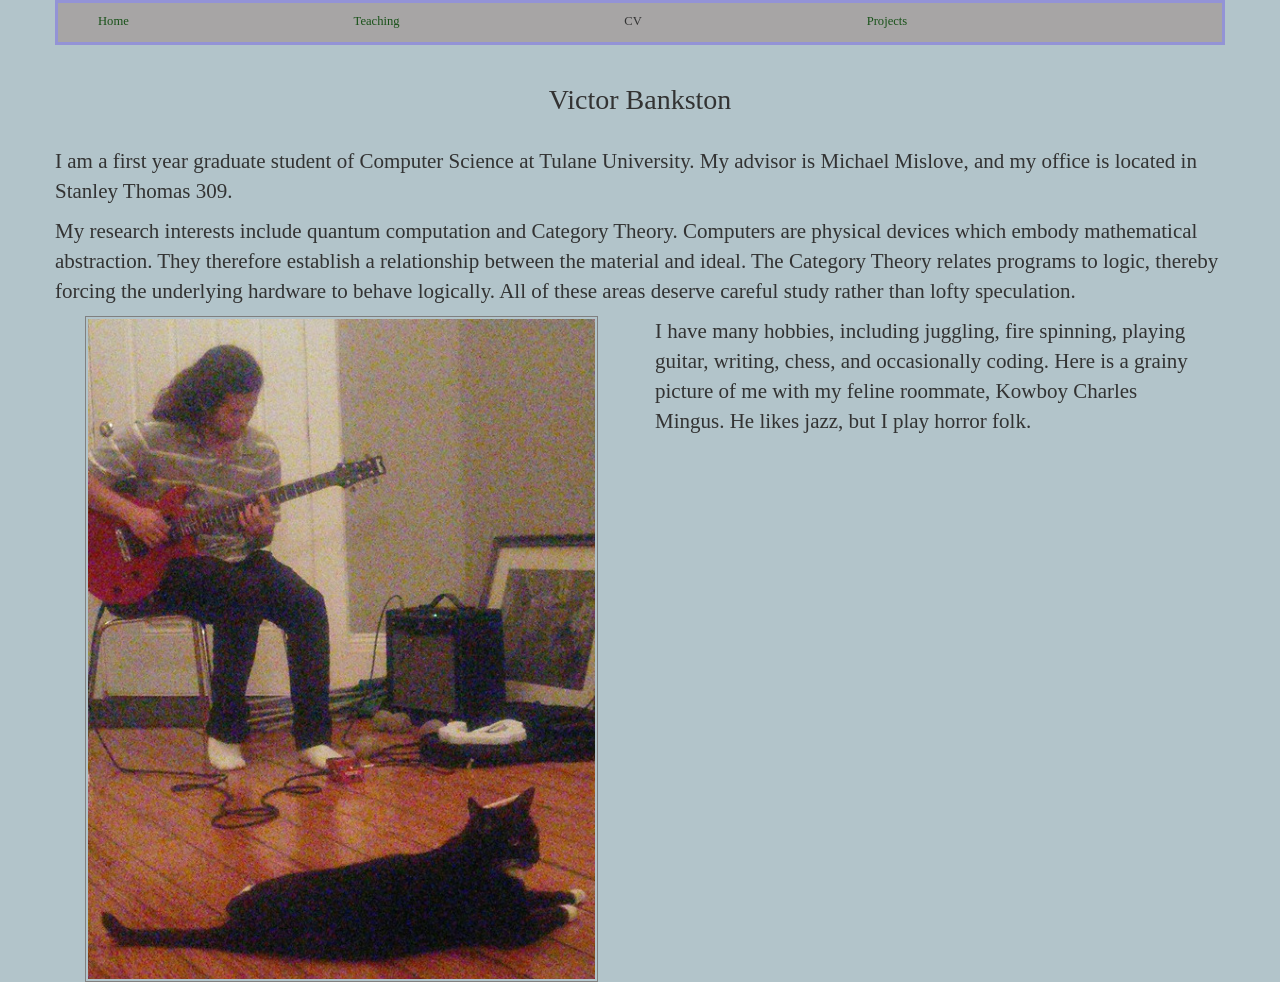
<file: index.html>
<html>
  <head>
    <title>Welcome </title>
    <link rel="stylesheet" href="https://maxcdn.bootstrapcdn.com/bootstrap/3.3.7/css/bootstrap.min.css">
    <link rel="stylesheet" type="text/css" href="mywebsite.css">
    <script src="https://ajax.googleapis.com/ajax/libs/jquery/3.2.1/jquery.min.js"></script>
    <script src="https://maxcdn.bootstrapcdn.com/bootstrap/3.3.7/js/bootstrap.min.js"></script>
  </head>
  <body>
  <div class="container">
    <div class= "row" id="nav-bar">
      <nav>
        <ul>
          <li><a href=./index.html>Home</a></li>
          <li><a href="./teaching.html">Teaching</a></li>
          <li>CV</li>
          <li><a href="./projects.html">Projects</a></li>
        </ul>
      </nav>
    </div>
  </div>

  <div class="container">
    <div class="row">
      <h1>Victor Bankston</h1>
    </div>
    <div class ="row">
      <p>I am a first year graduate student of Computer Science at Tulane University. My advisor is Michael Mislove, and my office is located in Stanley Thomas 309.</p>
      <p>
      </p>
      <p>My research interests include quantum computation and Category Theory.
        Computers are physical devices which embody mathematical abstraction.
        They therefore establish a relationship between the material and ideal.
        The Category Theory relates programs to logic, thereby forcing the underlying hardware
        to behave logically. All of these areas deserve careful study rather than lofty speculation.
      </p>
      <div class="col-sm-6">
        <div class="container">
        <img src="./picture_of_me_no_border.jpg" style="padding:2px; border:thin solid grey;" alt="Me and Cowboy Mingus.">
        </div>
      </div>
      <div class="col-sm-6">
      <p>
        I have many hobbies, including juggling, fire spinning, playing guitar, writing, chess, and occasionally coding.
        Here is a grainy picture of me with my feline roommate, Kowboy Charles Mingus. He likes jazz, but I play horror folk.
      </p>
    </div>
    </div>
  </div>
  </body>
</html>
</file>
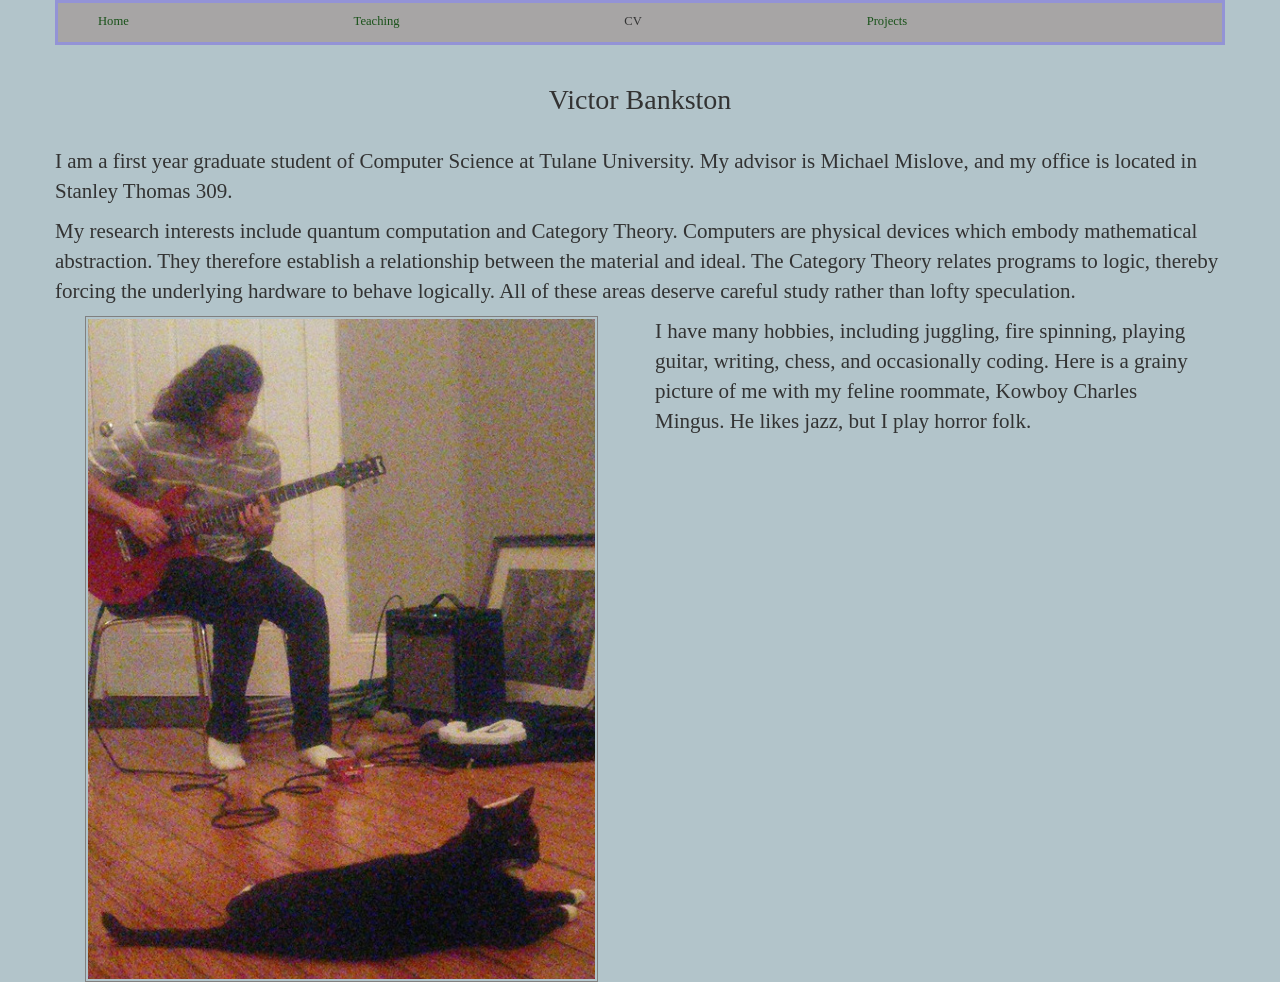
<file: homepage.html>
<html>
  <head>
    <title>Welcome </title>
    <link rel="stylesheet" href="https://maxcdn.bootstrapcdn.com/bootstrap/3.3.7/css/bootstrap.min.css">
    <link rel="stylesheet" type="text/css" href="mywebsite.css">
    <script src="https://ajax.googleapis.com/ajax/libs/jquery/3.2.1/jquery.min.js"></script>
    <script src="https://maxcdn.bootstrapcdn.com/bootstrap/3.3.7/js/bootstrap.min.js"></script>
  </head>
  <body>
  <div class="container">
    <div class= "row" id="nav-bar">
      <nav>
        <ul>
          <li><a href=./homepage.html>Home</a></li>
          <li><a href="./teaching.html">Teaching</a></li>
          <li>CV</li>
          <li><a href="./projects.html">Projects</a></li>
        </ul>
      </nav>
    </div>
  </div>

  <div class="container">
    <div class="row">
      <h1>Victor Bankston</h1>
    </div>
    <div class ="row">
      <p>I am a first year graduate student of Computer Science at Tulane University. My advisor is Michael Mislove, and my office is located in Stanley Thomas 309.</p>
      <p>
      </p>
      <p>My research interests include quantum computation and Category Theory.
        Computers are physical devices which embody mathematical abstraction.
        They therefore establish a relationship between the material and ideal.
        The Category Theory relates programs to logic, thereby forcing the underlying hardware
        to behave logically. All of these areas deserve careful study rather than lofty speculation.
      </p>
      <div class="col-sm-6">
        <div class="container">
        <img src="./picture_of_me_no_border.jpg" style="padding:2px; border:thin solid grey;" alt="Me and Cowboy Mingus.">
        </div>
      </div>
      <div class="col-sm-6">
      <p>
        I have many hobbies, including juggling, fire spinning, playing guitar, writing, chess, and occasionally coding.
        Here is a grainy picture of me with my feline roommate, Kowboy Charles Mingus. He likes jazz, but I play horror folk.
      </p>
    </div>
    </div>
  </div>
  </body>
</html>
</file>
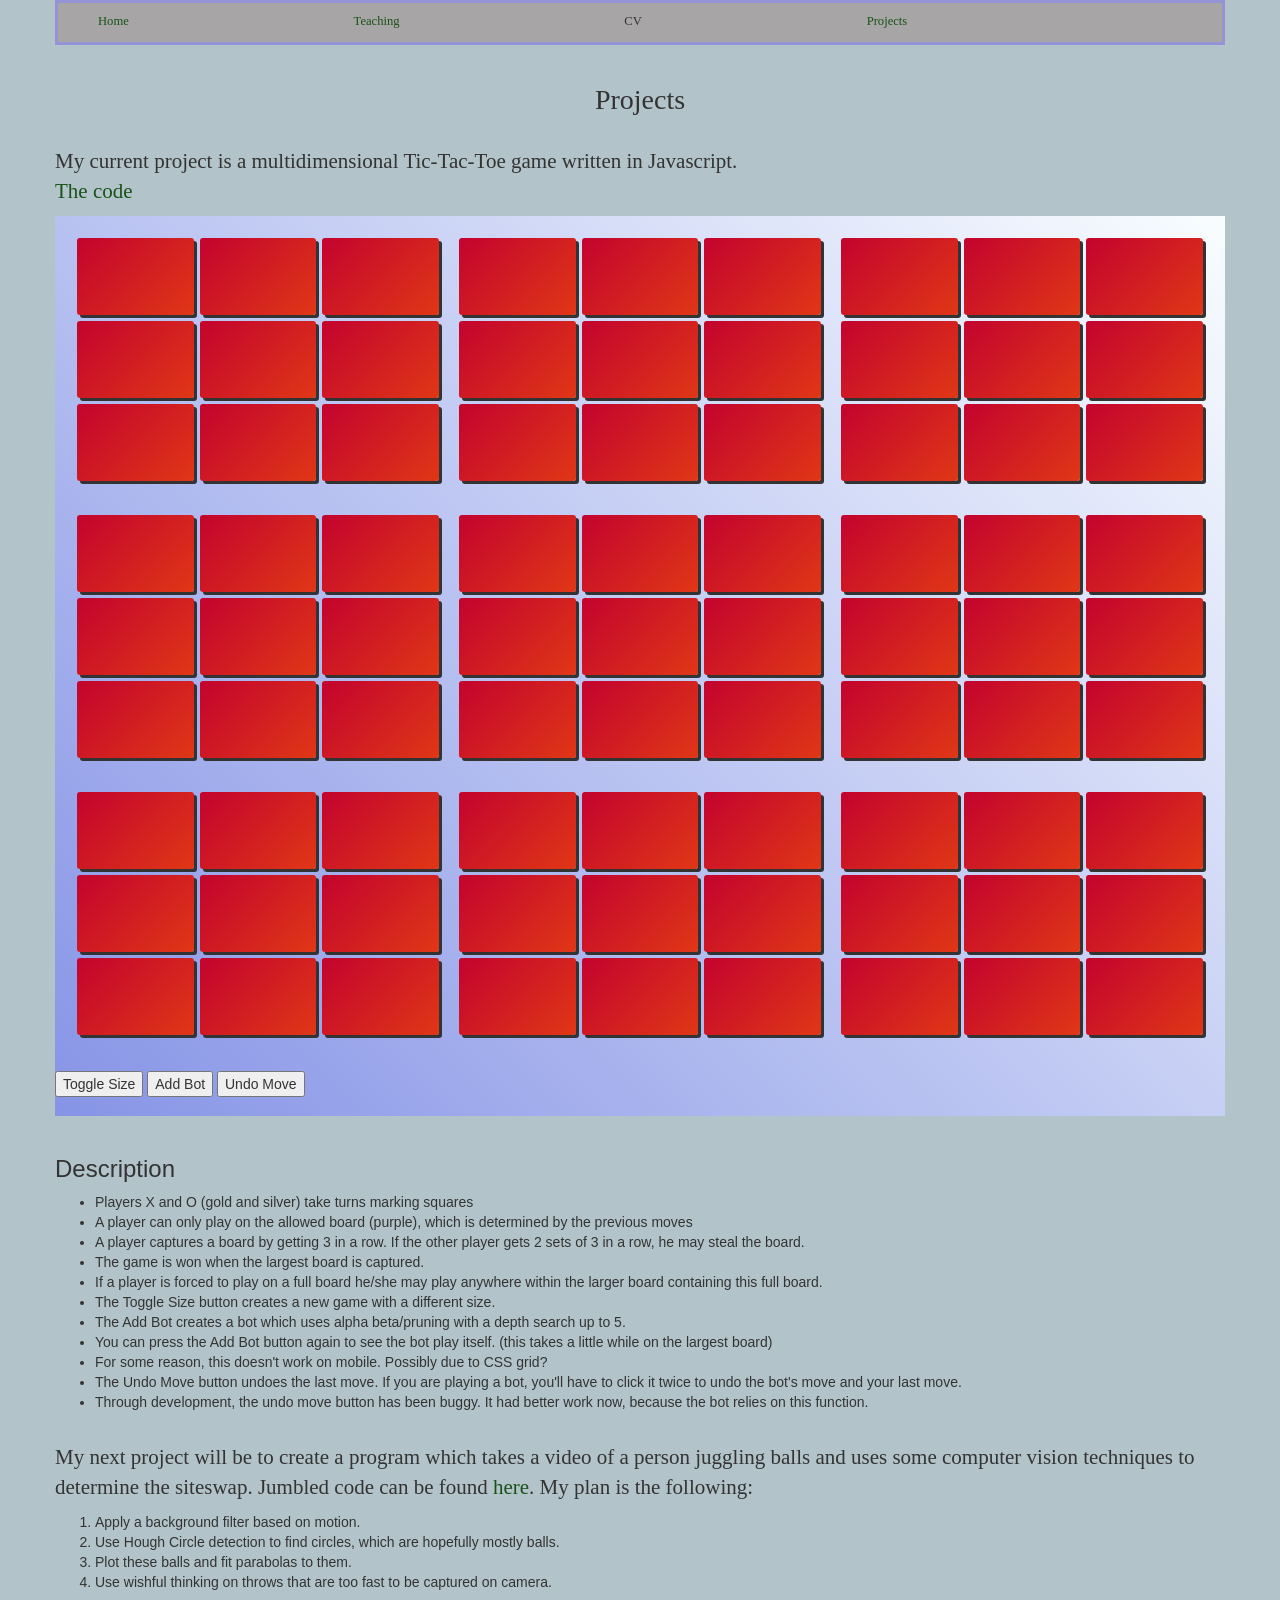
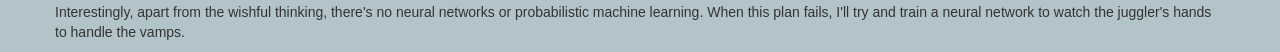
<file: projects.html>
<html>
  <head>
    <title>Projects </title>
    <link rel="stylesheet" href="https://maxcdn.bootstrapcdn.com/bootstrap/3.3.7/css/bootstrap.min.css">
    <link rel="stylesheet" type="text/css" href="mywebsite.css">
    <script src="https://ajax.googleapis.com/ajax/libs/jquery/3.2.1/jquery.min.js"></script>
    <script src="https://maxcdn.bootstrapcdn.com/bootstrap/3.3.7/js/bootstrap.min.js"></script>
  </head>
  <body>
  <div class="container">
    <div class= "row" id="nav-bar">
      <nav>
        <ul>
          <li><a href=./index.html>Home</a></li>
          <li><a href="./teaching.html">Teaching</a></li>
          <li>CV</li>
          <li><a href="./projects.html">Projects</a></li>
        </ul>
      </nav>
    </div>
  </div>

  <div class="container">
    <div class="row">
      <h1>Projects</h1>
    </div>
    <div class="row">
      <p>
        My current project is a multidimensional Tic-Tac-Toe game written in Javascript.<br>
        <a href="https://github.com/doogrammargood/chathat">The code</a>

      </p>
          <div id="boardContainer">
            <div id="app" />
          </div>
          <button type="button" id = "toggleSize">Toggle Size</button>
          <button type="button" id = "addBot">Add Bot</button>
          <button type="button" id = "undoMove">Undo Move</button>
          <script src="chathat.js" type="text/javascript"></script>
          <script src="heuristic.js" type="text/javascript"></script>
          <script src="bot.js" type="text/javascript"></script>
          <script src="bundle.js" type="text/javascript"></script>

    </div>
    <br/>
    <h3>Description</h3>
    <ul>
      <li>Players X and O (gold and silver) take turns marking squares</li>
      <li>A player can only play on the allowed board (purple), which is determined by the previous moves</li>
      <li>A player captures a board by getting 3 in a row. If the other player gets 2 sets of 3 in a row, he may steal the board.</li>
      <li>The game is won when the largest board is captured.</li>
      <li>If a player is forced to play on a full board he/she may play anywhere within the larger board containing this full board.</li>
      <li>The Toggle Size button creates a new game with a different size.</li>
      <li>The Add Bot creates a bot which uses alpha beta/pruning with a depth search up to 5.</li>
      <li>You can press the Add Bot button again to see the bot play itself. (this takes a little while on the largest board)</li>
      <li>For some reason, this doesn't work on mobile. Possibly due to CSS grid?</li>
      <li>The Undo Move button undoes the last move. If you are playing a bot, you'll have to click it twice to undo the bot's move and your last move.</li>
      <li>Through development, the undo move button has been buggy. It had better work now, because the bot relies on this function.</li>
    </ul>
    <br/>
    <p>
      My next project will be to create a program which takes a video of a person juggling balls and uses some computer vision techniques to determine the siteswap.
      Jumbled code can be found <a href= "https://github.com/doogrammargood/potatoWasp">here</a>.
      My plan is the following:
        <ol>
          <li>Apply a background filter based on motion.</li>
          <li>Use Hough Circle detection to find circles, which are hopefully mostly balls.</li>
          <li>Plot these balls and fit parabolas to them.</li>
          <li>Use wishful thinking on throws that are too fast to be captured on camera.</li>
        </ol>
      Interestingly, apart from the wishful thinking, there's no neural networks or probabilistic machine learning.
      When this plan fails, I'll try and train a neural network to watch the juggler's hands to handle the vamps.
    </p>
  </div>

  </body>
</html>
</file>
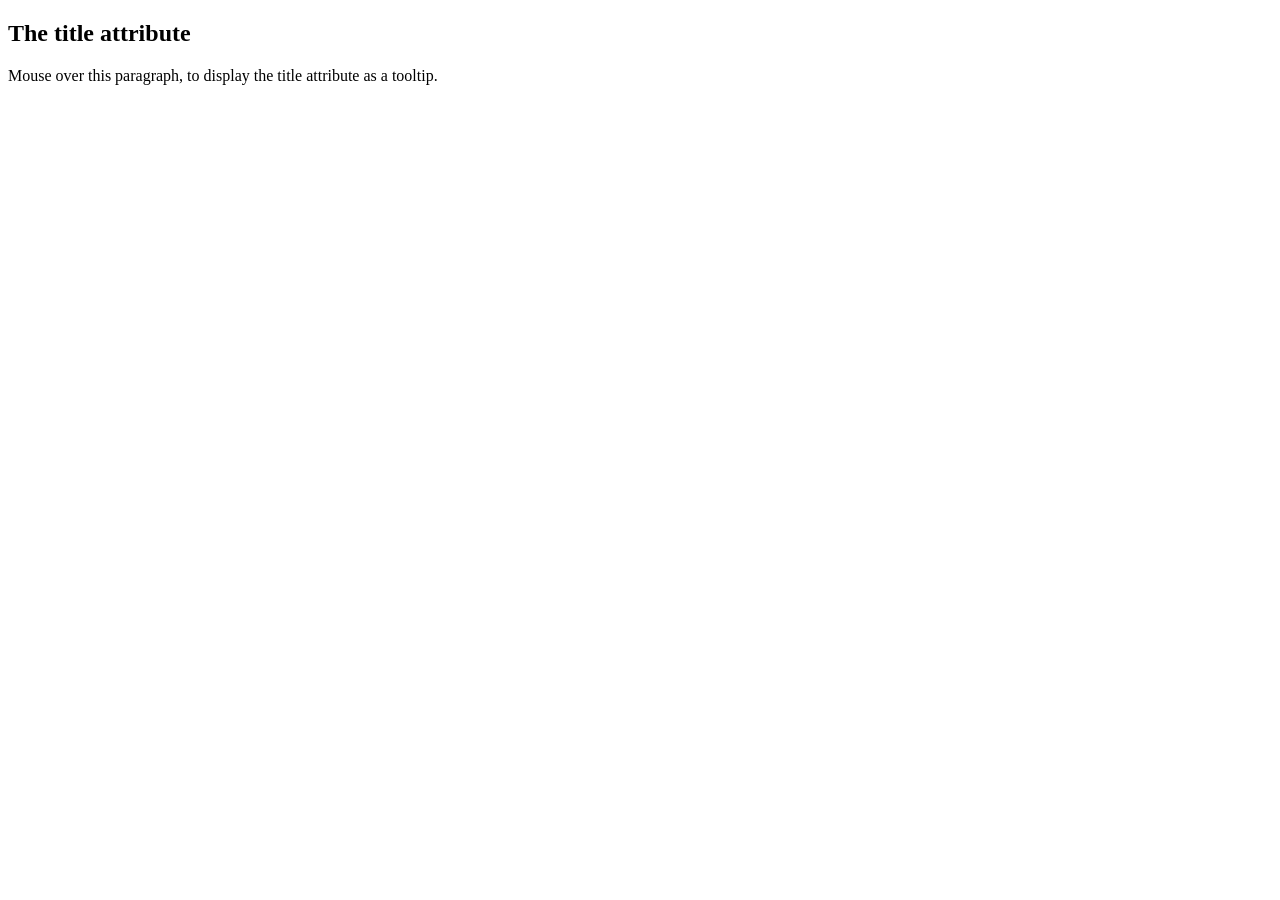
<file: homepage_files/saved_resource.html>
<!DOCTYPE html>
<!-- saved from url=(0074)https://www.w3schools.com/html/tryit.asp?filename=tryhtml_attributes_title -->
<html><head><meta http-equiv="Content-Type" content="text/html; charset=windows-1252"></head><body contenteditable="false">

<h2 title="I&#39;m a header">The title attribute</h2>

<p title="I&#39;m a tooltip">
Mouse over this paragraph, to display the title attribute as a tooltip.
</p>



</body></html>
</file>
<file: mywebsite.css>
nav ul li {
    display: inline;
    margin-right: 20%;
    margin-bottom: 1%;
    float: left;
    font-size: .9em;
    font-family: "Century Schoolbook", Century, serif;
}

#nav-bar {
  background-color: #a7a5a5;
  border: solid #9393d6;
}

p {
  font-family: "Century Schoolbook", Century, serif;
  font-size: 1.5em;
}

a {
  color: #195219;
}

body{
  background-color: #b2c4ca;

}

h1{
  font-family: "Century Schoolbook", Century, serif;
  font-size: 2em;
  padding: 20px;
  text-align: center;
}

img{
  width: 45%;
  height: auto;
}

#boardContainer{
  height: 100%;
  background: linear-gradient(45deg, #8694e6, #f9fdff);
}

.board.nextBoard {
   background: linear-gradient(-45deg, #fd8a1f, #f74600);
}

.board {
  height: 95%;
  display: grid;
  grid-template-columns: 1fr 1fr 1fr;
  grid-template-rows: 1fr 1fr 1fr;
  background-color: transparent;
  border-radius: 6px;
}

.board.x{
  background: linear-gradient(-45deg, rgba(244, 255, 0, 0.6), rgba(44, 171, 51, 0.6));
  //background: linear-gradient(-45deg, rgba(244, 255, 0, 0.7), rgba(53, 224, 63, 0.7));
}

.board.o{
  background: linear-gradient(-45deg, rgba(161, 190, 220, 0.6), rgba(0, 0, 0, 0.6));
}

.board.active0{
  background-color: #63058e;
}

.board.active1{
  background-color: #b237ea;
  border-radius: 6px;
}

.board.reactive1{
  background-color: #b237ea;
  border-radius: 6px;
}

.blvl1{
  padding: 12px;
}

.blvl2{
  padding:7px;
}

.blvl3{
  padding: 3px;
}

.blvl4{
  padding: 1px;
}

.squareBoarder {
  display: inline-grid;
  margin: 3px;
  border-radius: 3px;
  background-color: transparent;
  box-shadow: 3px 3px;
}

.square{
  height: 100%;
  background: linear-gradient(-45deg, #e03716, #c3032e);
  color: transparent;
  border-radius: 3px;
  padding: 1px;
  font-size: 40%;
}

.square.X{
  background: linear-gradient(-45deg, #cc9c04, #f5cece);
  color: rgb(251, 251, 251);
}
.square.O{
  background: linear-gradient(-45deg, #a1bedc, #000);
  color: #56af94;

}
</file>
